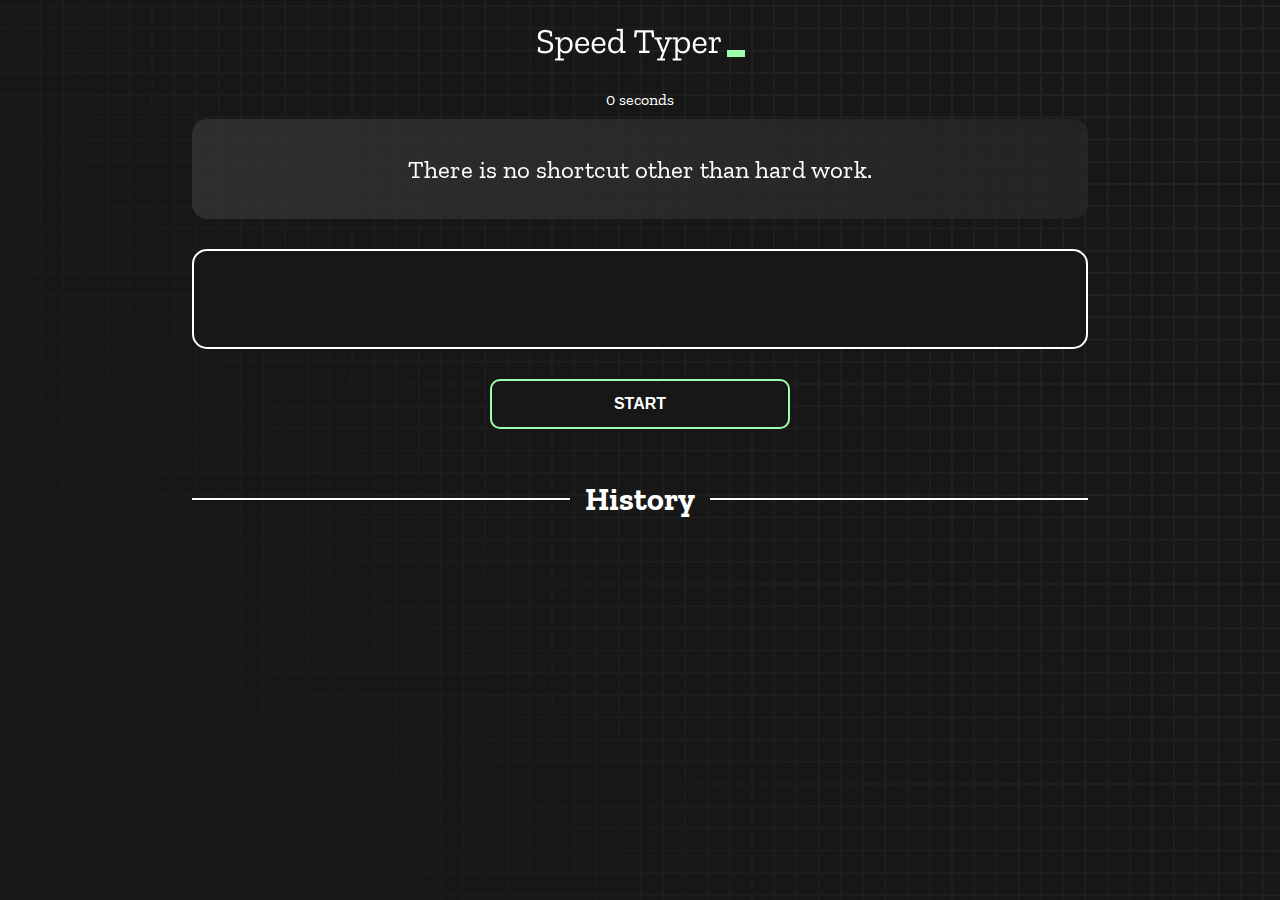
<file: index.html>
<!DOCTYPE html>
<html lang="en">

<head>
  <meta charset="UTF-8" />
  <meta http-equiv="X-UA-Compatible" content="IE=edge" />
  <meta name="viewport" content="width=device-width, initial-scale=1.0" />
  <title>Speed Monster</title>
  <link rel="stylesheet" href="styles.css" />
  <link rel="preconnect" href="https://fonts.googleapis.com" />
  <link rel="preconnect" href="https://fonts.gstatic.com" crossorigin />
  <link href="https://fonts.googleapis.com/css2?family=Zilla+Slab:wght@300;400;500&display=swap" rel="stylesheet" />
</head>

<body>
  <!-- start main code  -->

  <h1 class="title"><img src="./logo.png" /></h1>
  <div id="show-time">0 seconds</div>

  <div class="box-container">
    <div id="question"></div>

    <div id="display" class="inactive"></div>

    <div class="buttons">
      <button id="starts">START</button>
    </div>

    <div class="divider-container">
      <div class="line"></div>
      <h1 class="title2">History</h1>
      <div class="line"></div>
    </div>
    <div id="histories"></div>
  </div>

  <div id="countdown"></div>
  <div id="modal-background" class="hidden"></div>
  <div id="result" class="hidden"></div>

  <script src="./history.js"></script>
  <script src="./script.js"></script>

  <!-- end code -->
</body>

</html>
</file>
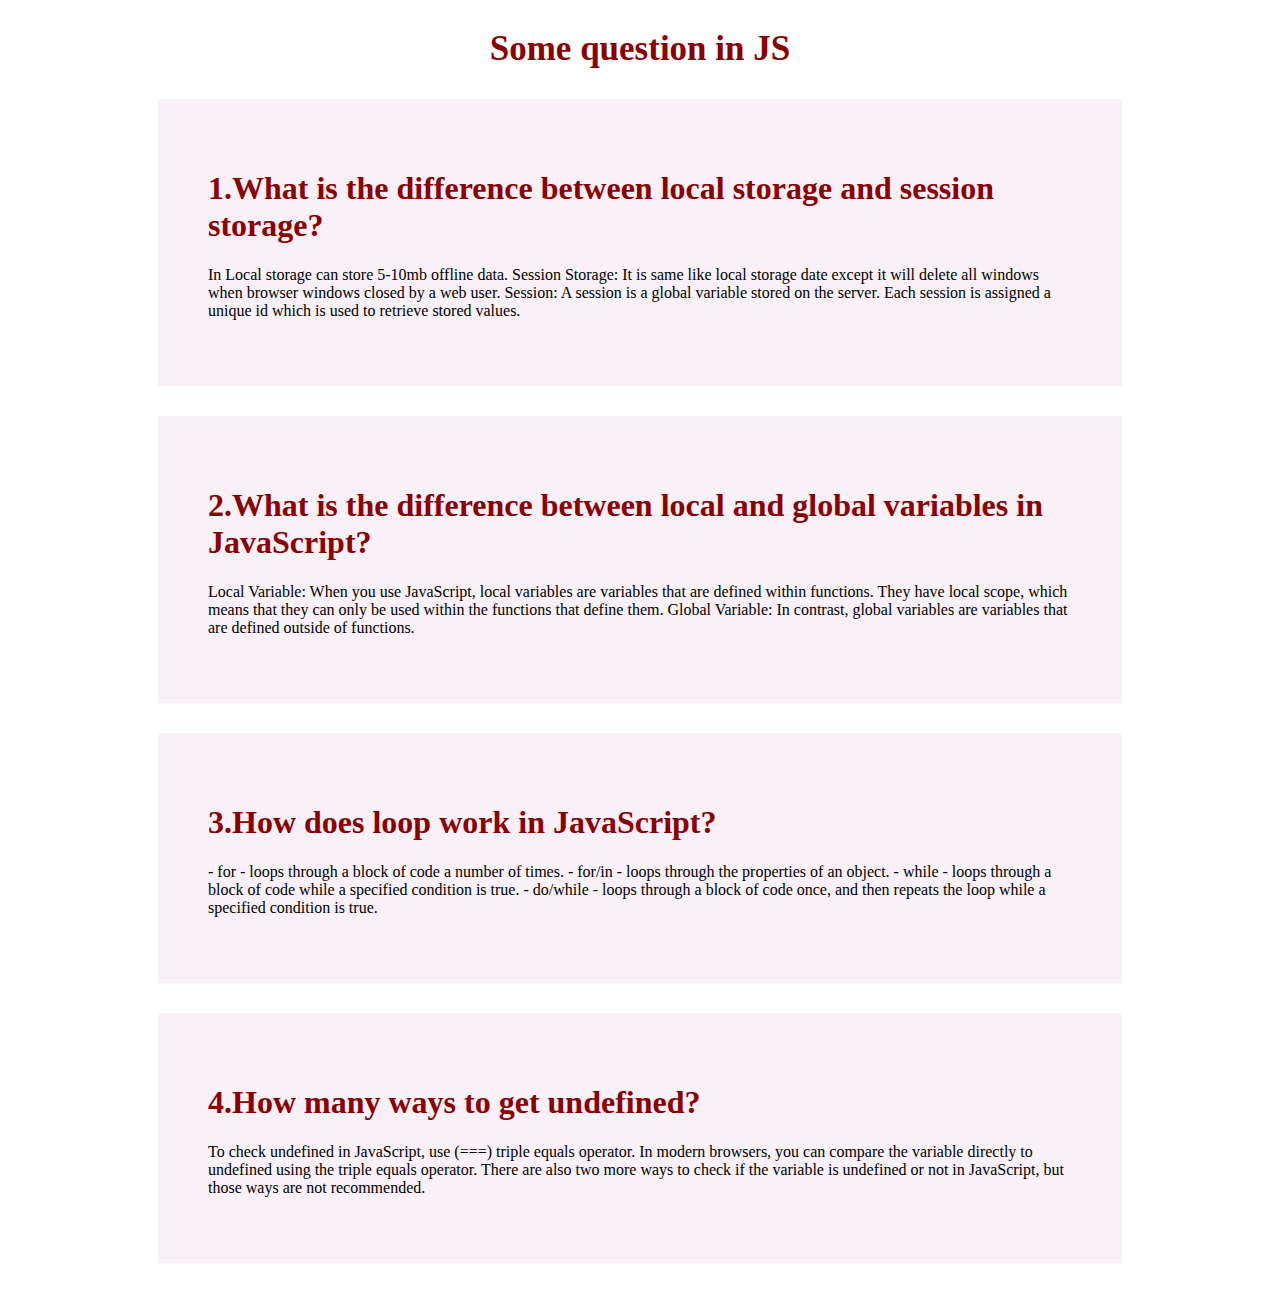
<file: blog.html>
<!DOCTYPE html>
<html lang="en">

<head>
    <meta charset="UTF-8">
    <meta http-equiv="X-UA-Compatible" content="IE=edge">
    <meta name="viewport" content="width=device-width, initial-scale=1.0">
    <title>Blog</title>
    <style>
        div {
            background-color: rgb(249, 240, 248);
            margin: 30px 150px;
            padding: 50px;
        }

        h1 {
            color: darkred;
        }

        h2 {
            font-size: 35px;
            color: darkred;
            text-align: center;

        }
    </style>
</head>

<body>
    <section>
        <h2>Some question in JS</h2>
        <div>
            <h1>1.What is the difference between local storage and session storage?</h1>
            <p>In Local storage can store 5-10mb offline data. Session Storage: It is same like local storage date
                except it will delete all windows when browser windows closed by a web user. Session: A session is a
                global variable stored on the server. Each session is assigned a unique id which is used to retrieve
                stored values.</p>
        </div>
        <div>
            <h1>2.What is the difference between local and global variables in JavaScript?</h1>
            <p>Local Variable: When you use JavaScript, local variables are variables that are defined within functions.
                They have local scope, which means that they can only be used within the functions that define them.
                Global Variable: In contrast, global variables are variables that are defined outside of functions.
            </p>
        </div>
        <div>
            <h1>3.How does loop work in JavaScript?</h1>
            <p>- for - loops through a block of code a number of times. - for/in - loops through the properties of an
                object. - while - loops through a block of code while a specified condition is true. - do/while - loops
                through a block of code once, and then repeats the loop while a specified condition is true.</p>
        </div>
        <div>
            <h1>4.How many ways to get undefined?</h1>
            <p>To check undefined in JavaScript, use (===) triple equals operator. In modern browsers, you can compare
                the variable directly to undefined using the triple equals operator. There are also two more ways to
                check if the variable is undefined or not in JavaScript, but those ways are not recommended.</p>
        </div>
    </section>
</body>

</html>
</file>
<file: styles.css>
* {
  padding: 0;
  margin: 0;
  box-sizing: border-box;
}

body {
  background-image: url("./bg.png");
  background-size: cover;
  background-position: left top;
  font-family: "Zilla Slab", serif;
}

.box-container {
  width: 70%;
  margin: 0 auto;
}

#question {
  height: 100px;
  display: flex;
  align-items: center;
  justify-content: center;
  color: white;
  font-size: 25px;
  border-radius: 15px;
  background: rgb(255, 255, 255);
  background: linear-gradient(92.49deg,
      rgba(255, 255, 255, 0.1) 0.18%,
      rgba(255, 255, 255, 0.05) 99.85%);
  backdrop-filter: blur(5px);
  margin-bottom: 30px;
}

#display {
  height: 100px;
  display: flex;
  flex-wrap: wrap;
  align-items: center;
  padding-left: 5rem;
  color: white;
  font-size: 32px;
  background-color: #171717;
  border: 2px solid #9dffad;
  border-radius: 15px;
}

#countdown {
  position: fixed;
  height: 100vh;
  width: 100vw;
  background-color: rgba(0, 0, 0, 0.8);
  top: 0;
  left: 0;
  display: flex;
  align-items: center;
  justify-content: center;
  font-size: 3rem;
  color: white;
  display: none;
}

#result {
  position: fixed;
  top: 50%;
  left: 50%;
  transform: translate(-50%, -50%);
  height: 250px;
  width: 400px;
  background-color: #171717;
  border-radius: 15px;
  border: 2px solid #9dffad;
  color: white;
  text-align: center;
  padding: 2rem;
}

#show-time {
  text-align: center;
  color: white;
  margin: 10px 0;
}

.green {
  color: #9dffad;
}

.red {
  color: #eb6565;
}

.bold {
  font-weight: 700;
}

.inactive {
  border: 2px solid white !important;
}

.hidden {
  display: none;
}

.title {
  text-align: center;
  color: white;
  margin: 20px 0;
}

.divider-container {
  height: 80px;
  display: flex;
  justify-content: center;
  align-items: center;
  gap: 15px;
  margin: 0 auto;
}

.line {
  height: 2px;
  background: white;
  width: 100%;
}

.title2 {
  color: white;
  display: block;
}

.buttons {
  display: flex;
  justify-content: center;
  margin: 30px 0;
}

button {
  padding: 10px 20px;
  border: none;
  font-size: 16px;
  font-weight: bold;
  width: 300px;
  height: 50px;
  color: white;
  background-color: #171717;
  border-radius: 10px;
  border: 2px solid #9dffad;
  cursor: pointer;
}

#histories {
  display: grid;
  grid-template-columns: repeat(3, 1fr);
  grid-gap: 10px;

}

.card {
  width: 100%;
  height: 100%;
  padding: 50px;
  text-align: center;
  padding: 5px;
  /* display: flex;
  justify-content: space-between; */
  align-items: center;
  padding: 20px 30px;
  color: white;
  border-radius: 15px;
  background: rgb(255, 255, 255);
  background: linear-gradient(92.49deg,
      rgba(255, 255, 255, 0.1) 0.18%,
      rgba(255, 255, 255, 0.05) 99.85%);
  backdrop-filter: blur(5px);
  margin-bottom: 30px;
}

#modal-background {
  background: rgb(255, 255, 255);
  background: linear-gradient(92.49deg,
      rgba(255, 255, 255, 0.1) 0.18%,
      rgba(255, 255, 255, 0.05) 99.85%);
  backdrop-filter: blur(5px);
  height: 100vh;
  width: 100%;
  position: fixed;
  top: 0;
}

@media only screen and (max-width: 700px) {
  .box-container {
    padding: 0 20px;
    width: 100%;
  }

  #histories {
    display: grid;
    grid-template-columns: repeat(1, 1fr);
    grid-gap: 5px;
  }

  .card {
    flex-direction: column;
  }
}
</file>
